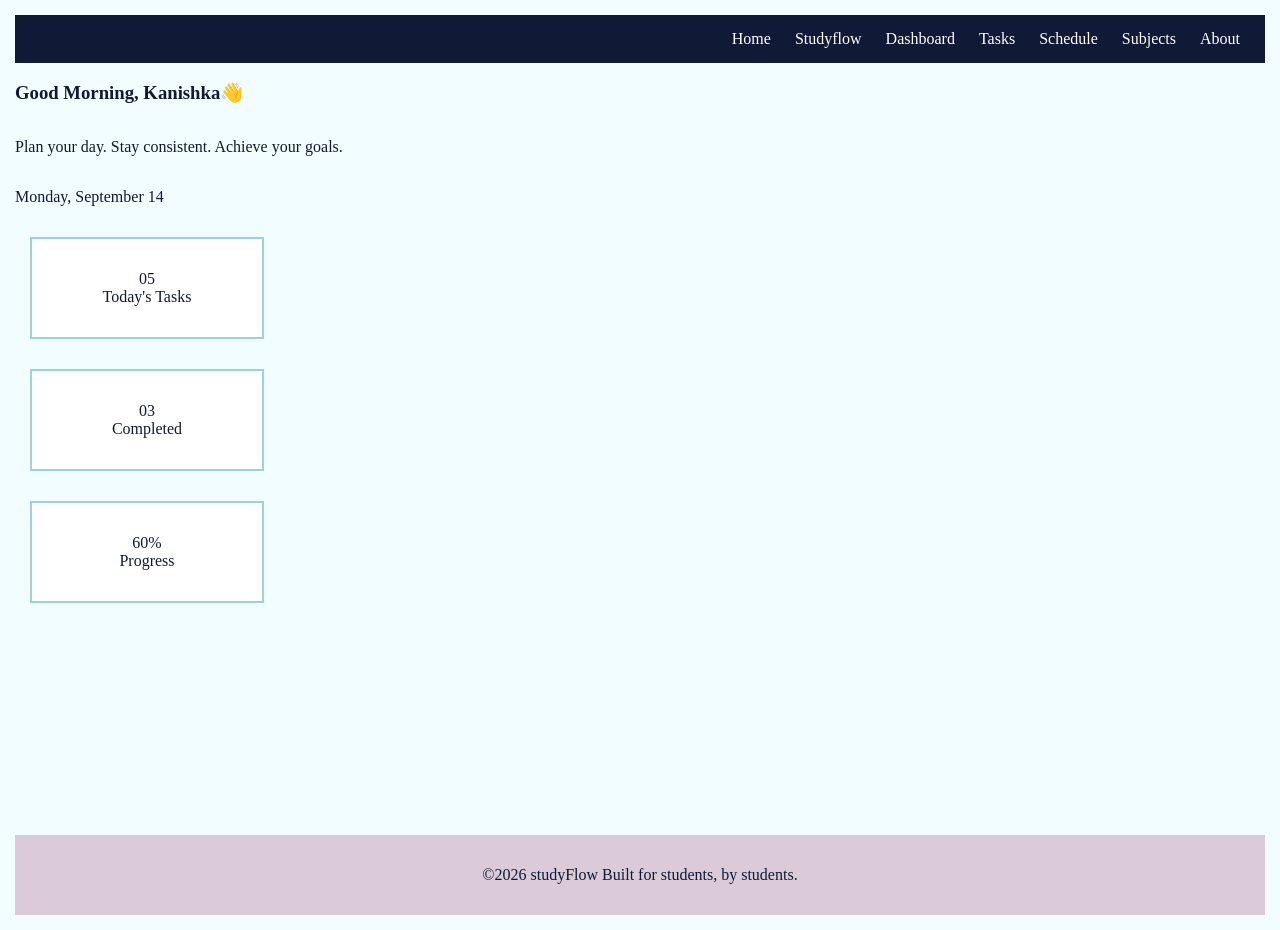
<file: html/index.html>
<!DOCTYPE html>
<html lang="en">
<head>
    <meta charset="UTF-8">
    <title>Student study planner</title>
    <link rel="stylesheet" href="../css/index.css">
</head>
<body>
    <nav class="navi">
        <a href="index.html">Home</a>
        <a href="studyflow.html">Studyflow</a>
        <a href="dashboard.html">Dashboard</a>
        <a href="tasks.html">Tasks</a>
        <a href="schedule.html">Schedule</a>
        <a href="subjects.html">Subjects</a>
        <a href="about.html">About</a>
    </nav>
    <h3>Good Morning, Kanishka👋</h3>
    <p>Plan your day. Stay consistent. Achieve your goals.</p>
    <p>Monday, September 14</p>
    <section class="box">
        <p>05<br>Today's Tasks</p>
    </section>
    <section class="box">
        <p>03<br>Completed</p>
    </section>
    <section class="box">
        <p>60%<br>Progress</p>
    </section>
<footer>
    <p>&copy;2026 studyFlow Built for students, by students.</p>
</footer>
</body>
</html>
</file>
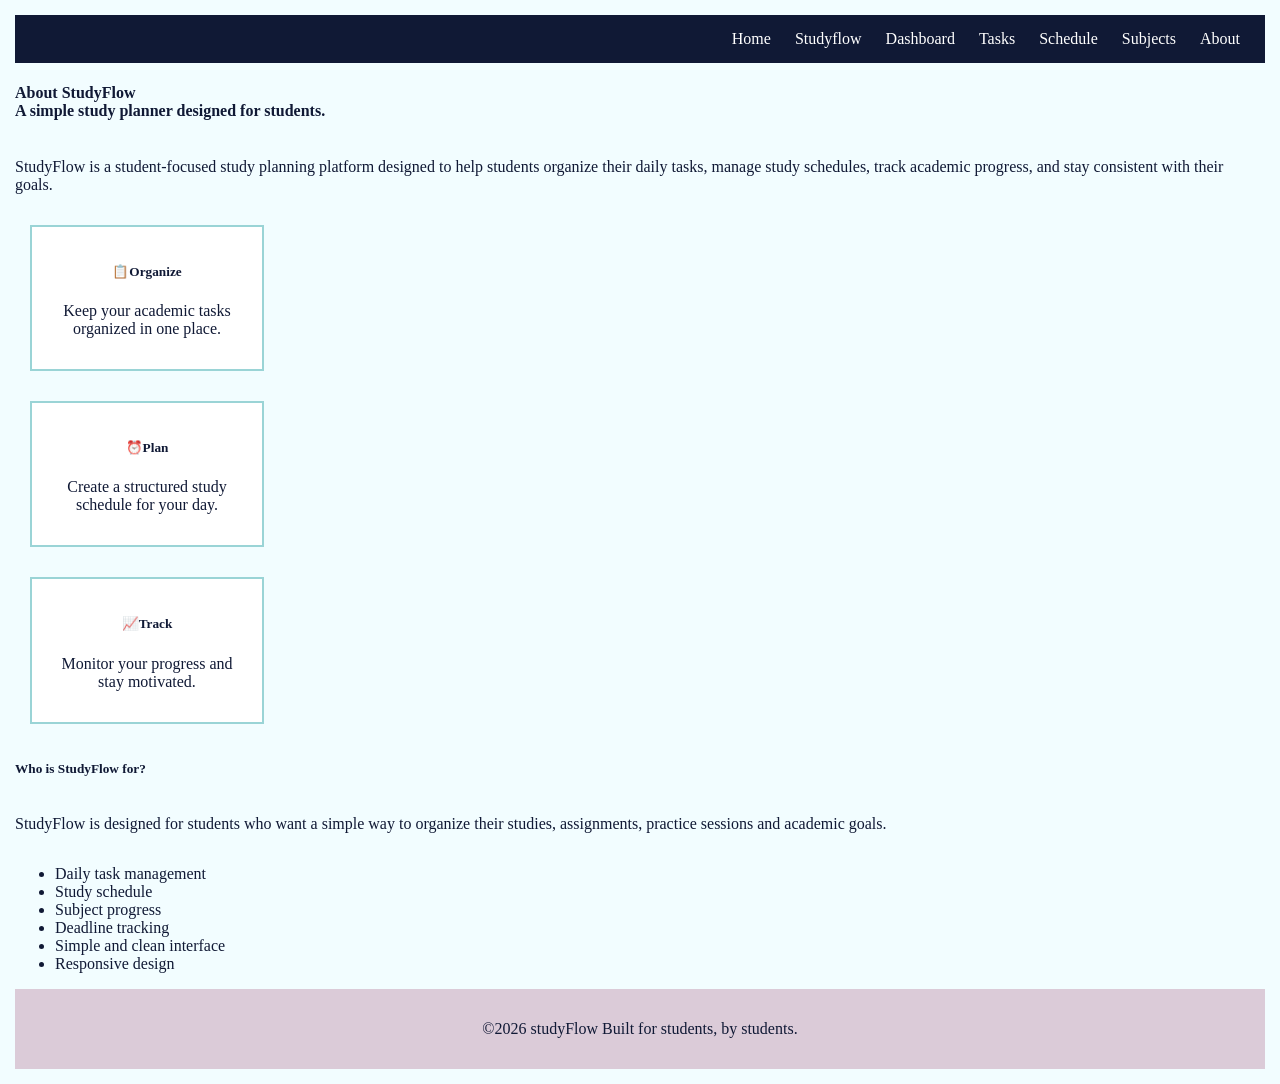
<file: html/about.html>
<!DOCTYPE html>
<html lang="en">
<head>
    <meta charset="UTF-8">
    <title>Student study planner</title>
<link rel="stylesheet" href="../css/index.css">
</head>
<body>
    <nav class="navi">
        <a href="index.html">Home</a>
        <a href="studyflow.html">Studyflow</a>
        <a href="dashboard.html">Dashboard</a>
        <a href="tasks.html">Tasks</a>
        <a href="schedule.html">Schedule</a>
        <a href="subjects.html">Subjects</a>
        <a href="about.html">About</a>
    </nav>
    <h4>About StudyFlow<br>A simple study planner designed for students.</h4>
    <p>StudyFlow is a student-focused study planning platform designed to help students organize their daily tasks, manage study schedules, track academic progress, and stay consistent with their goals.</p>
    <section class="box">
        <h5>📋Organize</h5>
        <p>Keep your academic tasks organized in one place.</p>
    </section>
    <section class="box">
        <h5>⏰Plan</h5>
        <p>Create a structured study schedule for your day.</p>
    </section>
    <section class="box">
        <h5>📈Track</h5>
        <p>Monitor your progress and stay motivated.</p>
    </section>
    <h5>Who is StudyFlow for?</h5>
    <p>StudyFlow is designed for students who want a simple
way to organize their studies, assignments, practice
sessions and academic goals.</p>
<ul>
    <li>Daily task management</li>
    <li>Study schedule</li>
    <li>Subject progress</li>
    <li>Deadline tracking</li>
    <li>Simple and clean interface</li>
    <li>Responsive design</li>
</ul>
<footer>
    <p>&copy;2026 studyFlow Built for students, by students.</p>
</footer>
</body>
</html>
</file>
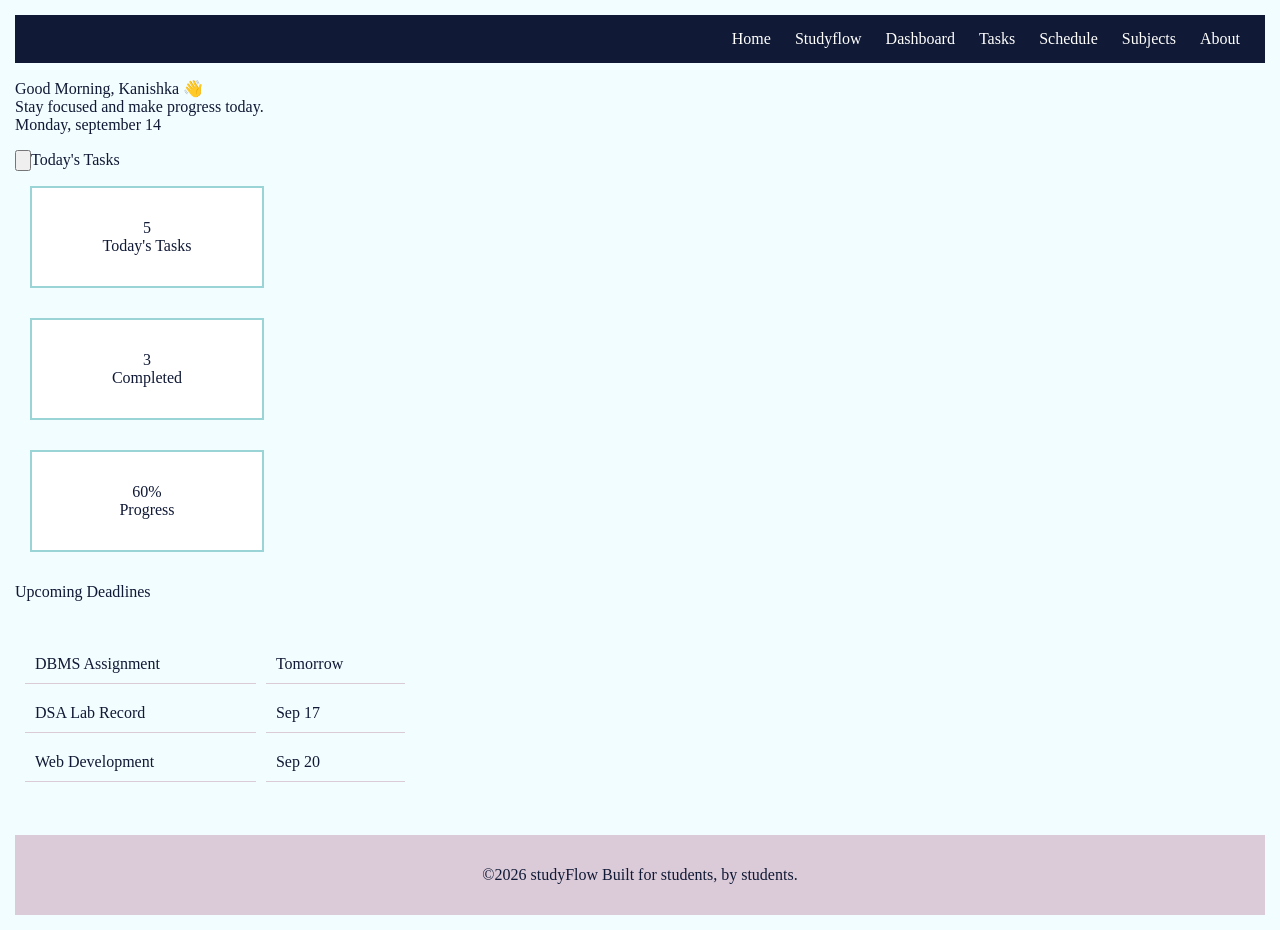
<file: html/dashboard.html>
<!DOCTYPE html>
<html lang="en">
<head>
    <meta charset="UTF-8">
    <title>Student study planner</title>
<link rel="stylesheet" href="../css/index.css">
</head>
<body>
    <nav class="navi">
        <a href="index.html">Home</a>
        <a href="studyflow.html">Studyflow</a>
        <a href="dashboard.html">Dashboard</a>
        <a href="tasks.html">Tasks</a>
        <a href="schedule.html">Schedule</a>
        <a href="subjects.html">Subjects</a>
        <a href="about.html">About</a>
    </nav>
    <p>Good Morning, Kanishka 👋<br>Stay focused and make progress today.<br>Monday, september 14</p>
    <label><input type="button">Today's Tasks</label>
    <section class="box">
        <p>5<br>Today's Tasks</p>
    </section>
    <section class="box">
        <p>3<br>Completed</p>
    </section>
    <section class="box">
        <p>60%<br>Progress</p>
    </section>
    <p>Upcoming Deadlines</p><br>
    <table class="deadlines-table">
        <tr>
            <td>DBMS Assignment</td>
            <td>Tomorrow</td>
        </tr>
        <tr>
            <td>DSA Lab Record</td>
            <td>Sep 17</td>
        </tr>
        <tr>
            <td>Web Development</td>
            <td>Sep 20</td>
        </tr>
    </table>

<footer>
    <p>&copy;2026 studyFlow Built for students, by students.</p>
</footer>
</body>
</html>
</file>
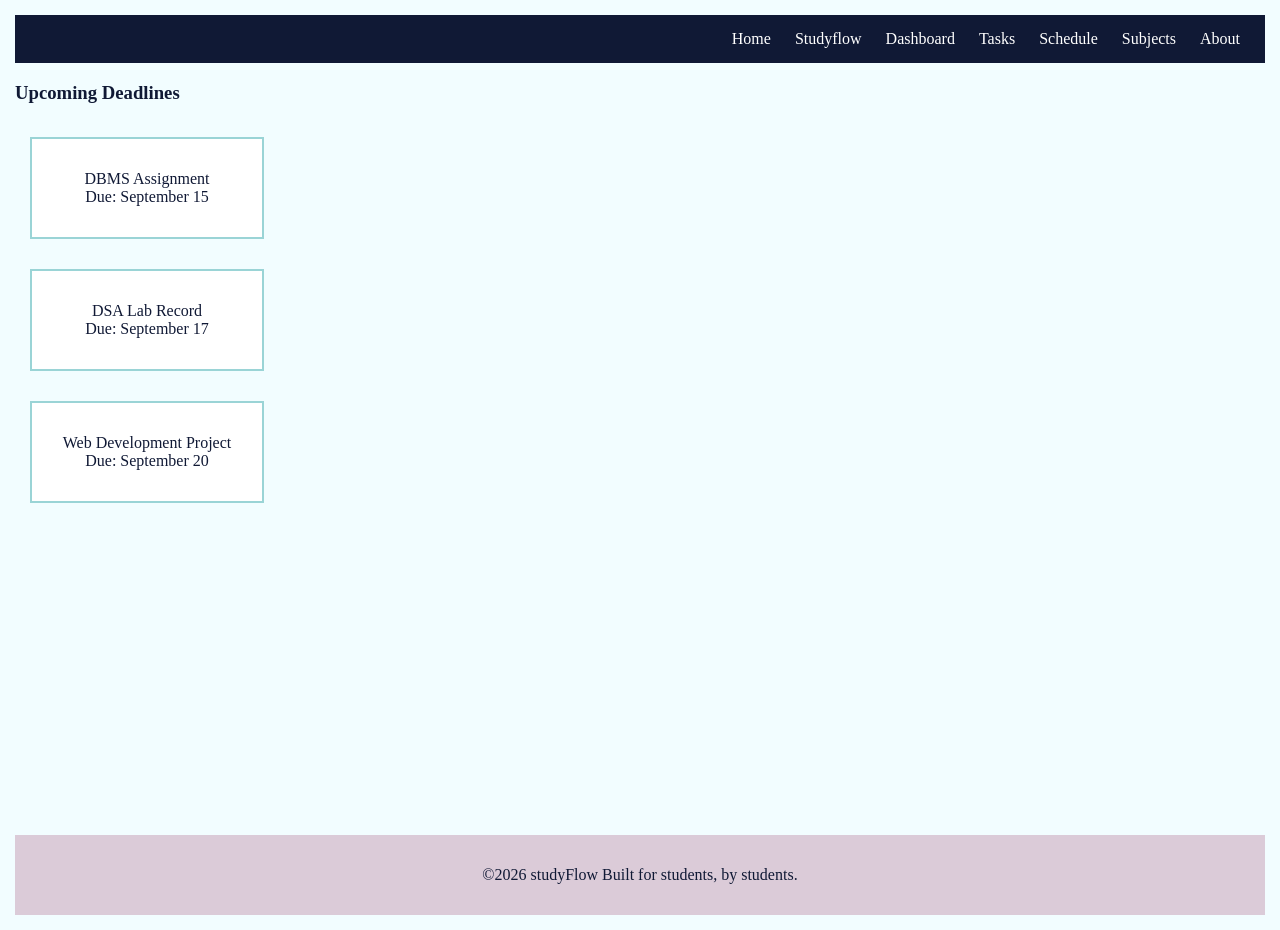
<file: html/studyflow.html>
<!DOCTYPE html>
<html lang="en">
<head>
    <meta charset="UTF-8">
    <title>StudyFlow</title>
    <link rel="stylesheet" href="../css/index.css">
</head>
<body>
<nav class="navi">
    <a href="index.html">Home</a>
        <a href="studyflow.html">Studyflow</a>
        <a href="dashboard.html">Dashboard</a>
        <a href="tasks.html">Tasks</a>
        <a href="schedule.html">Schedule</a>
        <a href="subjects.html">Subjects</a>
        <a href="about.html">About</a>
    </nav>
    <h3>Upcoming Deadlines</h3>
    <section class="box">
        <p>DBMS Assignment<br>Due: September 15</p>
    </section>
    <section class="box">
        <p>DSA Lab Record<br>Due: September 17</p>
    </section>
    <section class="box">
        <p>Web Development Project<br>Due: September 20</p>
    </section>
<footer>
    <p>&copy;2026 studyFlow Built for students, by students.</p>
</footer>
</body>
</html>
</file>
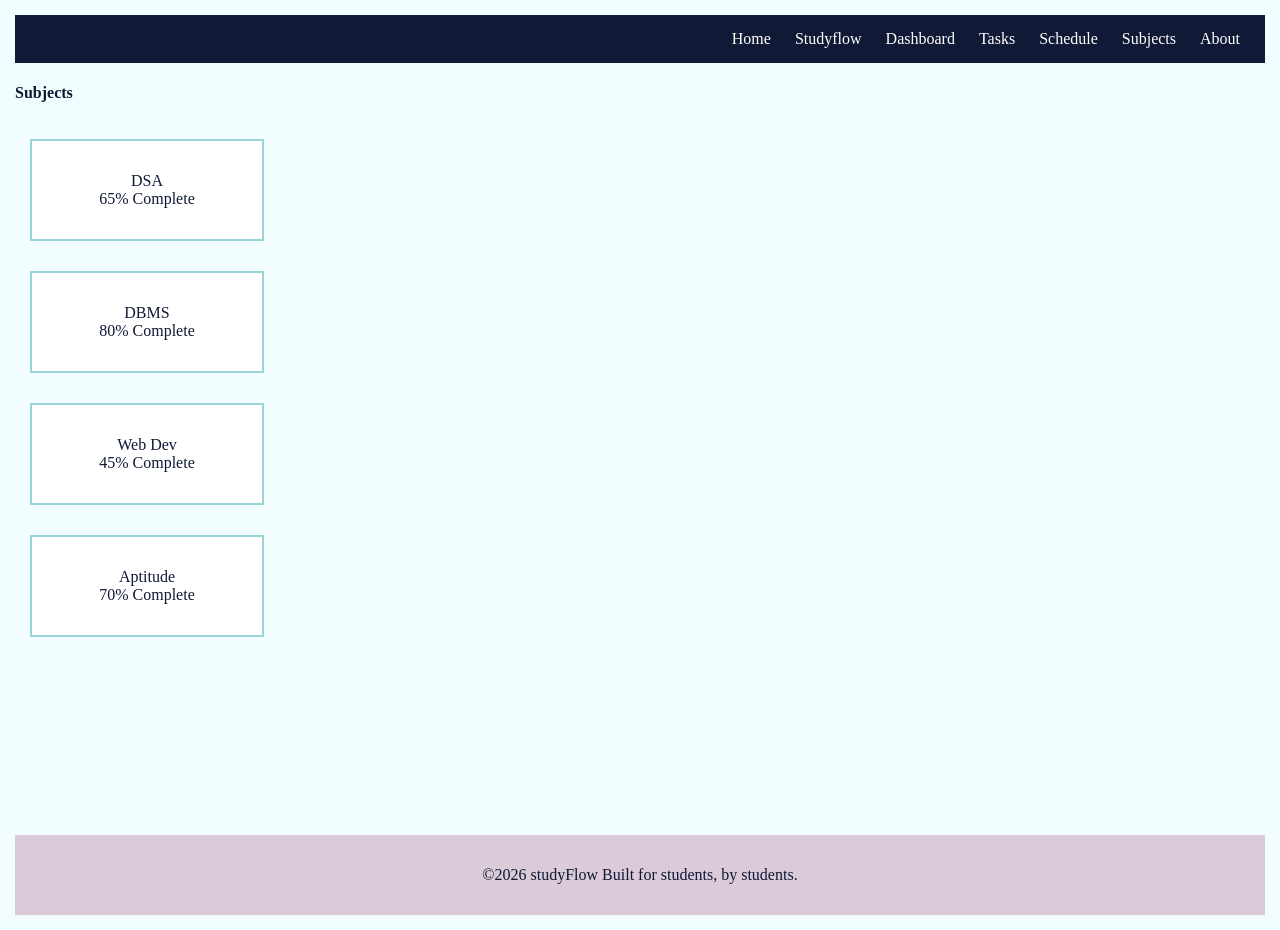
<file: html/subjects.html>
<!DOCTYPE html>
<html lang="en">
<head>
    <meta charset="UTF-8">
    <title>StudyFlow - Subjects</title>
    <link rel="stylesheet" href="../css/index.css">
</head>
<body>
    <nav class="navi">
        <a href="index.html">Home</a>
        <a href="studyflow.html">Studyflow</a>
        <a href="dashboard.html">Dashboard</a>
        <a href="tasks.html">Tasks</a>
        <a href="schedule.html">Schedule</a>
        <a href="subjects.html">Subjects</a>
        <a href="about.html">About</a>
    </nav>
    <h4>Subjects</h4>
    <section class="box">
        <p>DSA<br>65% Complete</p>
    </section>
    <section class="box">
        <p>DBMS<br>80% Complete</p>
    </section>
    <section class="box">
        <p>Web Dev<br>45% Complete</p>
    </section>
        <section class="box">
        <p>Aptitude<br>70% Complete</p>
    </section>
<footer>
    <p>&copy;2026 studyFlow Built for students, by students.</p>
</footer>
</body>
</html>
</file>
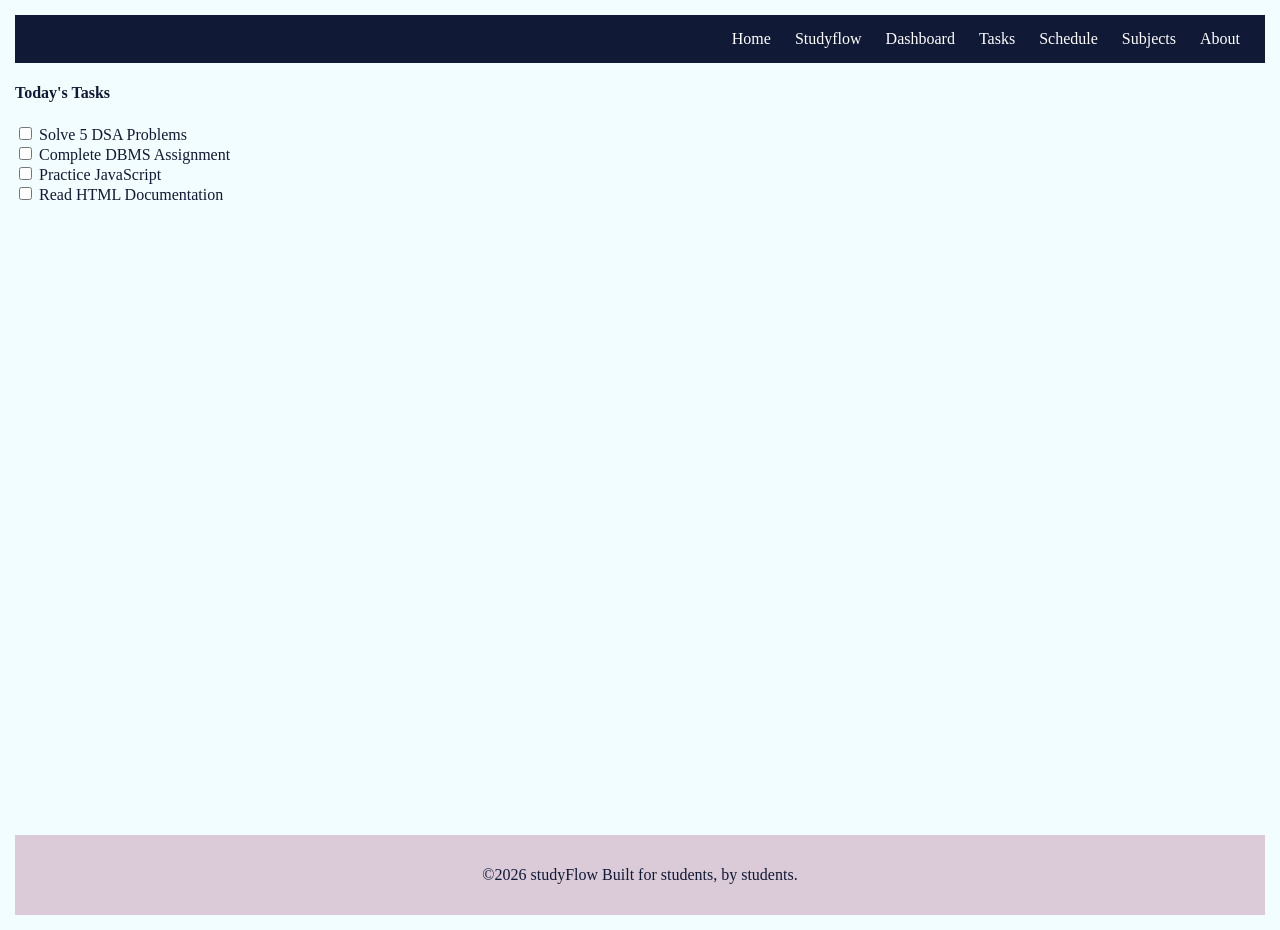
<file: html/tasks.html>
<!DOCTYPE html>
<html lang="en">
<head>
    <meta charset="UTF-8">
    <title>Today's Tasks</title>
    <link rel="stylesheet" href="../css/index.css">
</head>
<body>
    <nav class="navi">
        <a href="index.html">Home</a>
        <a href="studyflow.html">Studyflow</a>
        <a href="dashboard.html">Dashboard</a>
        <a href="tasks.html">Tasks</a>
        <a href="schedule.html">Schedule</a>
        <a href="subjects.html">Subjects</a>
        <a href="about.html">About</a>
    </nav>
    <h4>Today's Tasks</h4>
    <section>
    <label>
       <input type="checkbox">
       Solve 5 DSA Problems
    </label>
    </section>
    <section>
    <label>
       <input type="checkbox">
       Complete DBMS Assignment
    </label>
    </section>
    <section>
    <label>
       <input type="checkbox">
       Practice JavaScript
    </label>
    </section>
    <section>
    <label>
       <input type="checkbox">
       Read HTML Documentation
    </label>
    </section>
<footer>
    <p>&copy;2026 studyFlow Built for students, by students.</p>
</footer>
</body>
</html>
</file>
<file: css/index.css>
:root {
    --dusty-grape: #564787;
    --thistle: #DBCBD8;
    --azure-mist: #F2FDFF;
    --pearl-aqua: #9AD4D6;
    --prussian-blue: #101935;
    --white: #FFFFFF;
}

/* Whole page */
body {
    min-height: 100vh;
    margin: 0;
    padding: 15px;
    display: flex;
    flex-direction: column;
    background-color: var(--azure-mist);
    color: var(--prussian-blue);
}

/* Navigation */
.navi {
    text-align: right;
    padding: 15px;
    background-color: var(--prussian-blue);
}

.navi a {
    color: var(--white);
    text-decoration: none;
    margin: 10px;
}

.navi a:hover {
    color: var(--pearl-aqua);
}

/* Cards */
.box {
    background-color: var(--white);
    border: 2px solid var(--pearl-aqua);
    padding: 15px;
    width: 200px;
    text-align: center;
    margin: 15px;
}

/* Schedule table */
.border {
    border-spacing: 10px;
    width: 500px;
}

.border th {
    background-color: var(--dusty-grape);
    color: var(--white);
}

.border th,
.border td {
    border: 1px solid var(--thistle);
    padding: 10px;
}

/* Upcoming deadlines table */
.deadlines-table {
    border-spacing: 10px;
    width: 400px;
}

.deadlines-table td {
    padding: 10px;
    border-bottom: 1px solid var(--thistle);
}

/* Footer */
footer {
    margin-top: auto;
    text-align: center;
    padding: 15px;
    background-color: var(--thistle);
}
</file>
